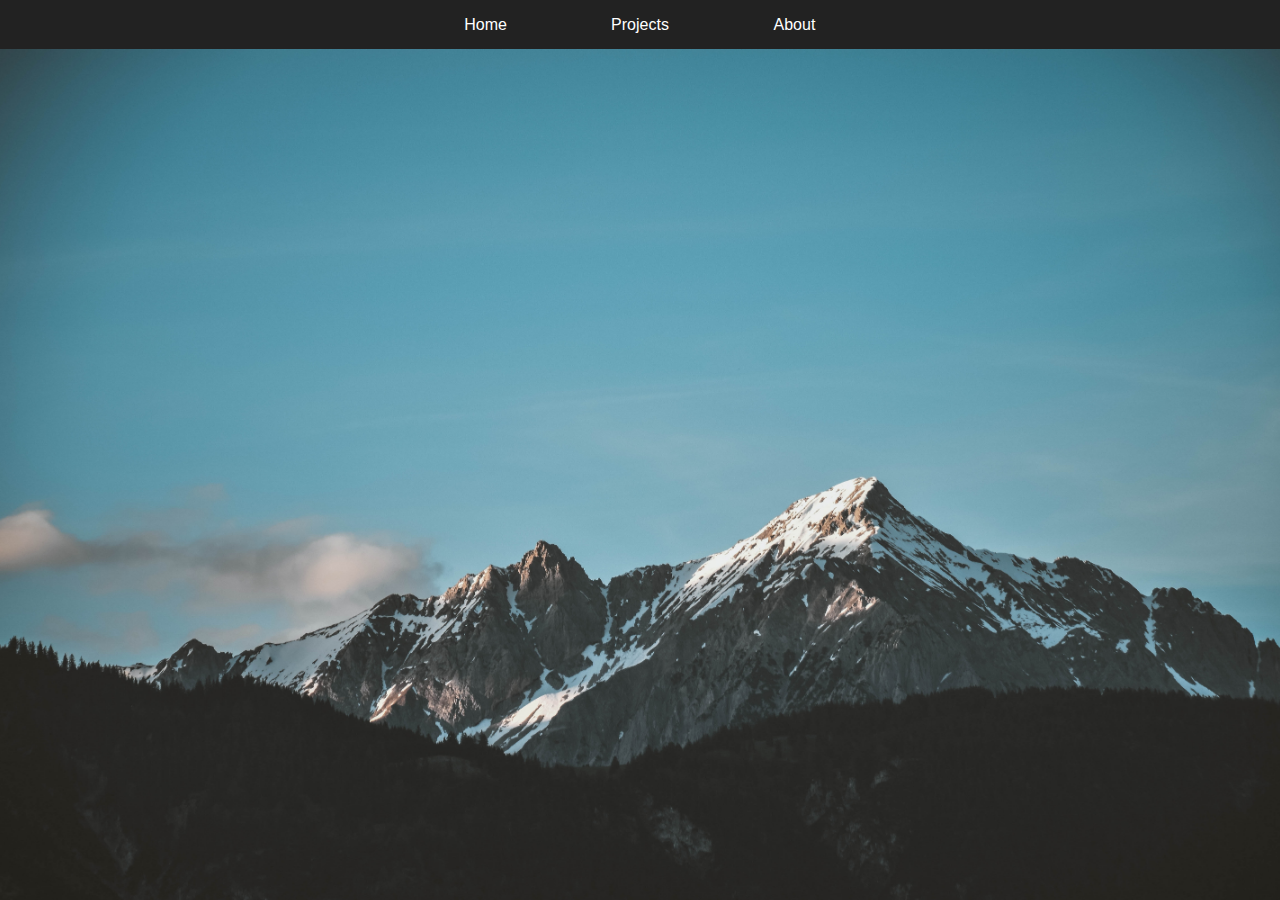
<file: index.html>
<!DOCTYPE html>

<html>
    <head>
        <link rel="stylesheet" href="style.css">
        <script src="https://ajax.googleapis.com/ajax/libs/jquery/3.5.1/jquery.min.js"></script>
    </head>
    <body>
        <div class="navigation-bar">
            <ul class="navigation-bar-list">
                <li><a href="/">Home</a></li>
                <li><a href="/projects/">Projects</a></li>
                <li><a href="/about/">About</a></li>
            </ul>
        </div>
        <div class="background">
            <img id="background-picture" src="resources/bg.jpg"></img>
        </div>
        <div class="content">
            <div id="content-welcome" class="content-welcome">
                <h2 id="content-welcome-title">My name is Mathias and</h2>
                <h1 id="content-welcome-text" ></h1>
            </div>
        </div>
        <script src="script.js"></script>
        <script>UpdateIntroduction();</script>
    </body>
</html>
</file>
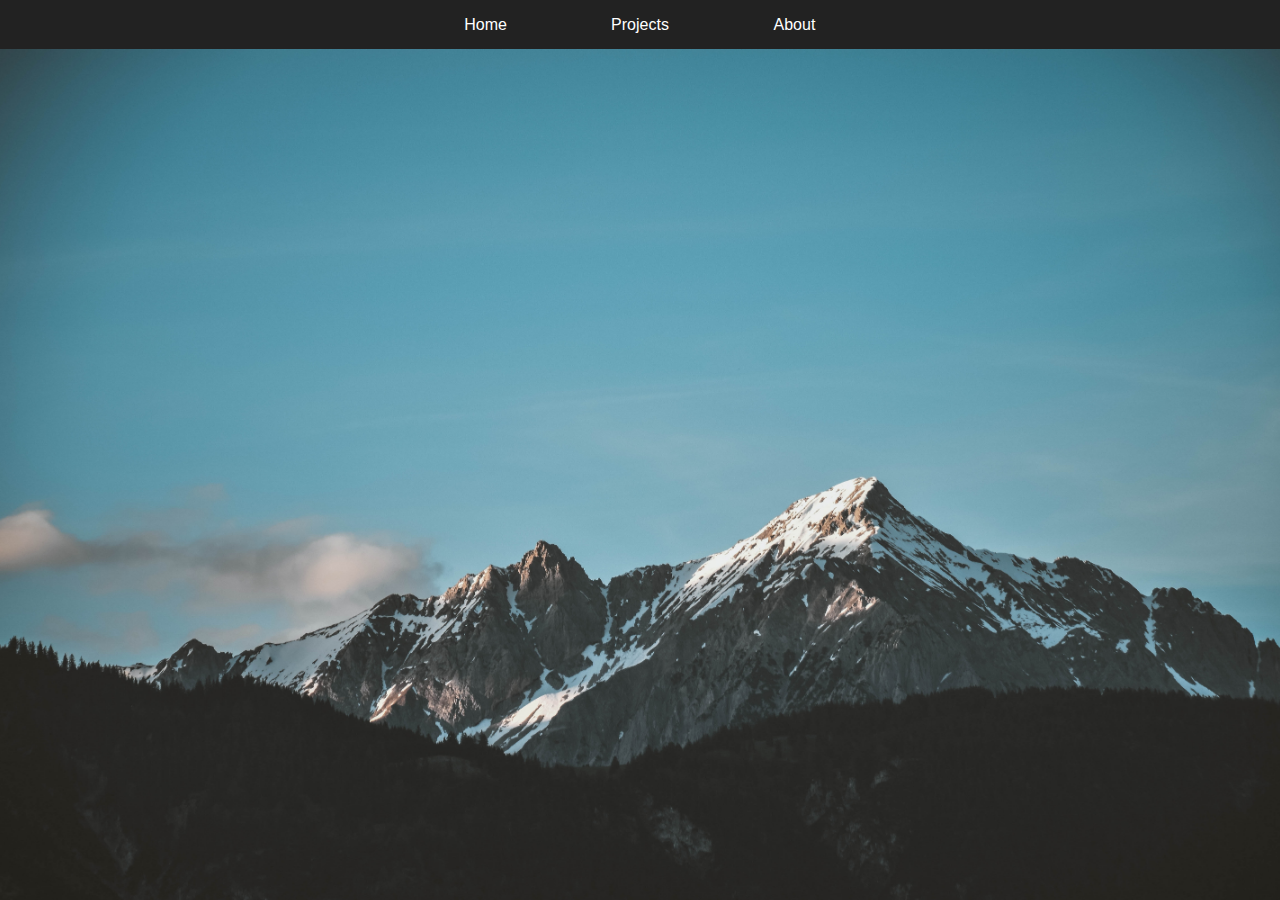
<file: about/index.html>
<!DOCTYPE html>

<html>
    <head>
        <link rel="stylesheet" href="../style.css">
        <link rel="stylesheet" href="about-style.css">

        <script src="https://ajax.googleapis.com/ajax/libs/jquery/3.5.1/jquery.min.js"></script>
        <script src="../script.js"></script>
    </head>
    <body>
        <div class="navigation-bar">
            <ul class="navigation-bar-list">
                <li><a href="/">Home</a></li>
                <li><a href="/projects/">Projects</a></li>
                <li><a href="/about/">About</a></li>
            </ul>
        </div>
        <div class="background">
            <img id="background-picture" src="../resources/bg.jpg"></img>
        </div>
        <div class="content">
            <div class="content-about">
                <div class="content-column" id="content-left">
                    <h1 id="content-left-about">
                        About
                    </h1>
                    <p class="content-left-bio">
                        Mathias Hornbæk is a danish person currently studying to become a programmer, he has mainly worked with C++ and C#
                    </p>
                    <p class="content-left-bio">
                        he has recently started learning HTML, CSS and JavaScript.
                    </p>
                </div>
                <div class="content-column" id="content-right"></div>
            </div>
        </div>
        <script>""</script>
    </body>
</html>
</file>
<file: style.css>
*{
    margin: 0px;
    padding: 0px;
    background-color: rgb(34, 34, 34);
    font-family: Verdana, Geneva, Tahoma, sans-serif;
}

.navigation-bar {
    width: 100%;
    justify-content: center;
}

.navigation-bar-list {
    list-style-type: none;
    text-align:center;
    margin:auto;
    -webkit-touch-callout: none;
    -webkit-user-select: none;
    -khtml-user-select: none;
    -moz-user-select: none;
    -ms-user-select: none;
    user-select: none;
}

.navigation-bar-list li {
    display:inline;
    padding: 0px;
}

.navigation-bar-list li a {
    padding-top: 16px;
    padding-bottom: 15px;
    display:inline-block;
    color: white;
    text-align: center;
    width: 150px;
    text-decoration: none;
}

.navigation-bar-list li a:hover{
    color:whitesmoke;
    background-color: #353535;
}

.background {
    z-index: -1;
    position: fixed;
    width: 100%;
    height: 100%;
}

.background #background-picture {
    position: absolute;
    max-width: 100%;
    min-width: 100%;
    max-height: 100%; 
    min-height: 100%;
    object-fit: cover;

    -webkit-touch-callout: none;
    -webkit-user-select: none;
    -khtml-user-select: none;
    -moz-user-select: none;
    -ms-user-select: none;
    user-select: none;
}

.content {
    width: 100%;
    height: 80%;
    position: fixed;
    background-color: transparent;
    top:20%;
}

.content .content-welcome {
    margin: auto;
    width: max-content;
    background-color: #1a1c1d69;
    animation:1.5s ease 0.5s normal forwards 1 fadein;
    -webkit-animation:1.5s ease 0.5s normal forwards 1 fadein;
    opacity:0
}

.content .content-welcome #content-welcome-title {
    background-color: transparent;
    color: white;
    text-align: center; 
    margin: auto; 
    padding-top: 9px;
    padding-left: 15px;
    padding-right: 15px;
    border: 5px black;

    -webkit-touch-callout: none;
    -webkit-user-select: none;
    -khtml-user-select: none;
    -moz-user-select: none;
    -ms-user-select: none;
    user-select: none;
}

.content .content-welcome h1 {
    background-color: transparent;
    color: white;
    text-align: center; 
    margin: auto; 
    padding-top: 9px;
    padding-bottom: 10px;
    padding-left: 15px;
    padding-right: 15px;
    
    -webkit-touch-callout: none;
    -webkit-user-select: none;
    -khtml-user-select: none;
    -moz-user-select: none;
    -ms-user-select: none;
    user-select: none;
}

@keyframes fadein {
    from{opacity:0}
    to{opacity:1}
}

@-webkit-keyframes fadein {
    from{opacity:0}
    to{opacity:1}
}
</file>
<file: about/about-style.css>
.content  {
    position: fixed;
    height: 100%;
    background-color: transparent;
}

.content-about {

    width: auto;
    height: auto;

    min-width: 400px;
    min-height: 350px;

    max-width: 50%;
    max-height: 75%;

    margin-left: auto;
    margin-right: auto;
    margin-bottom: 50px;

    background-color: #1a1c1d69;
    animation:1.5s ease 0.5s normal forwards 1 fadein;
    -webkit-animation:1.5s ease 0.5s normal forwards 1 fadein;
    opacity:0
}

.content-title {
    margin-top: 30px;
    height: 50px;
    background-color: transparent;
    text-align: center;
    color: white;
}

.content-column {
    float: left;
    height: 50vh;
    min-height: 100%;
    max-height: 100%;
    padding: 0px;

    background-color: transparent;
}

.content-about {
    box-sizing: border-box;
}

.content-about:after {
    content: "";
    display: table;
    clear: both;
}

#content-right {
    background-image: url("../resources/photo.png");
    background-size: cover;
    object-fit: cover;
    width: 30%;
    min-width: 30%;
    max-width: 30%;
}

#content-left {
    color: white;
    margin:auto;
    width: 70%;
}

#content-left h2, h3, p {
    text-align: center;
    padding-top: 15px;
    padding-bottom: 15px;
    padding-left: 25px;
    padding-right: 25px;
    background-color: transparent;
    opacity:0;
}

#content-left p {
    font-size: 14px;
}

#content-left-about {
    text-align: center;
    background-color: #1a1c1d66;
}

@keyframes fadein {
    from{opacity:0}
    to{opacity:1}
}

@-webkit-keyframes fadein {
    from{opacity:0}
    to{opacity:1}
}
</file>
